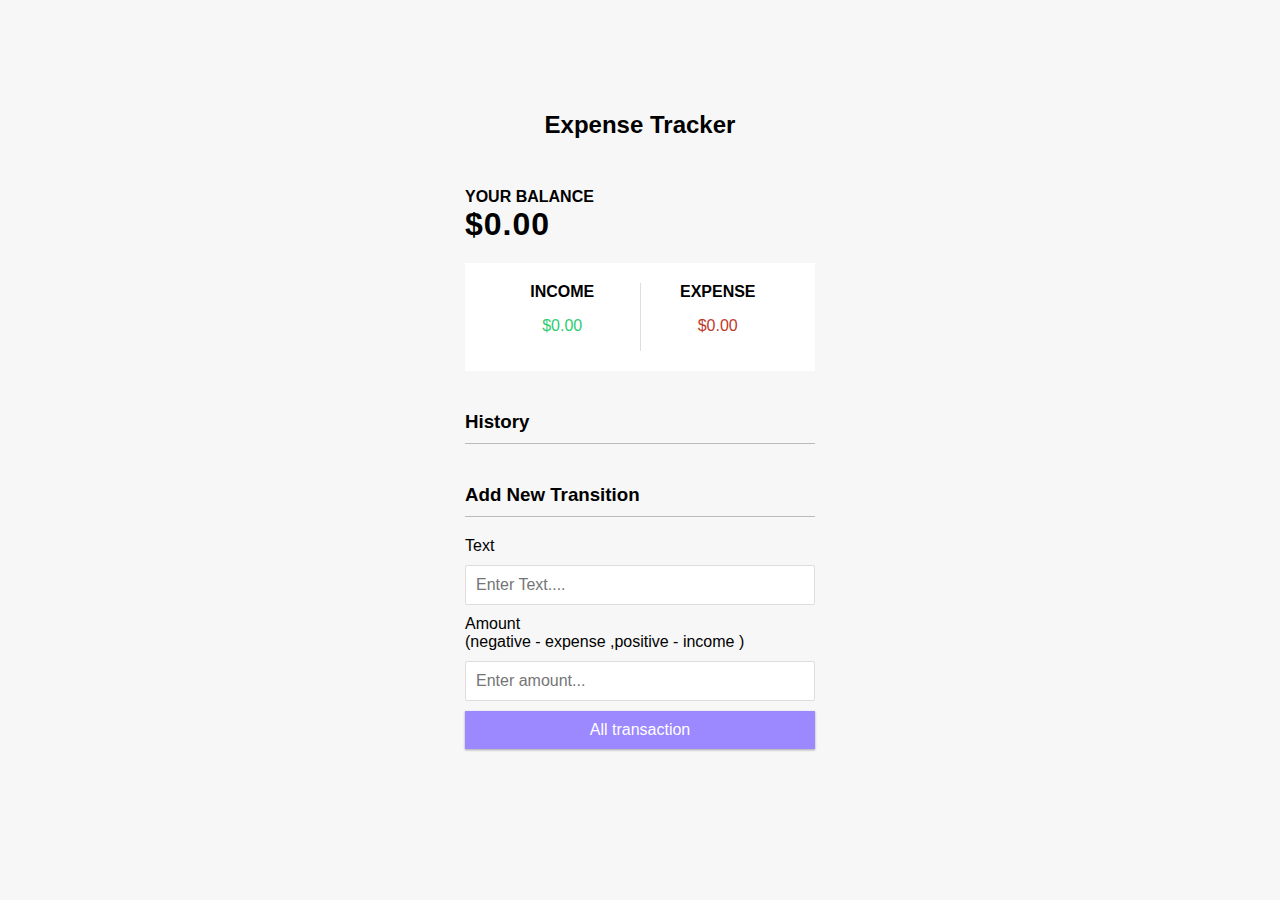
<file: Expense Tracker/index.html>
<!DOCTYPE html>
<html lang="en">
  <head>
    <meta charset="UTF-8" />
    <meta
      name="viewport"
      content="width=device-width, initial-scale=1.0"
    />
    <title>Expense Tracker</title>
    <link rel="stylesheet" href="style.css" />
  </head>
  <body>
    <h2>Expense Tracker</h2>
    <div class="container">
      <h4>Your Balance</h4>
      <h1 id="balance">$0.00</h1>
      <div class="inc-exp-container">
        <div>
          <h4>Income</h4>
          <p id="money-plus" class="money-plus">
            +$0.00
          </p>
        </div>
        <div>
          <h4>Expense</h4>
          <p id="money-minus" class="money-minus">
            -$0.00
          </p>
        </div>
      </div>

      <h3>History</h3>
      <ul id="list" class="list">
        <!-- <li class="minus">
          Cash <span>-$400</span
          ><button class="delete-btn">x</button>
        </li> -->
      </ul>
      <h3>Add New Transition</h3>
      <form id="form">
          <div class="form-control">
              <label for="text">Text</label>
              <input type="text" id="text" placeholder="Enter Text...."/>
          </div>
          <div class="form-control">
              <label for="amount">Amount <br> (negative - expense ,positive - income )</label>
              <input type="number" id="amount" placeholder="Enter amount..."> 
          </div>
          <button class="btn">All transaction</button>
      </form>
    </div>
    <!-- JavaYscript Project  -->
    <script src="script.js"></script>
  </body>
</html>
</file>
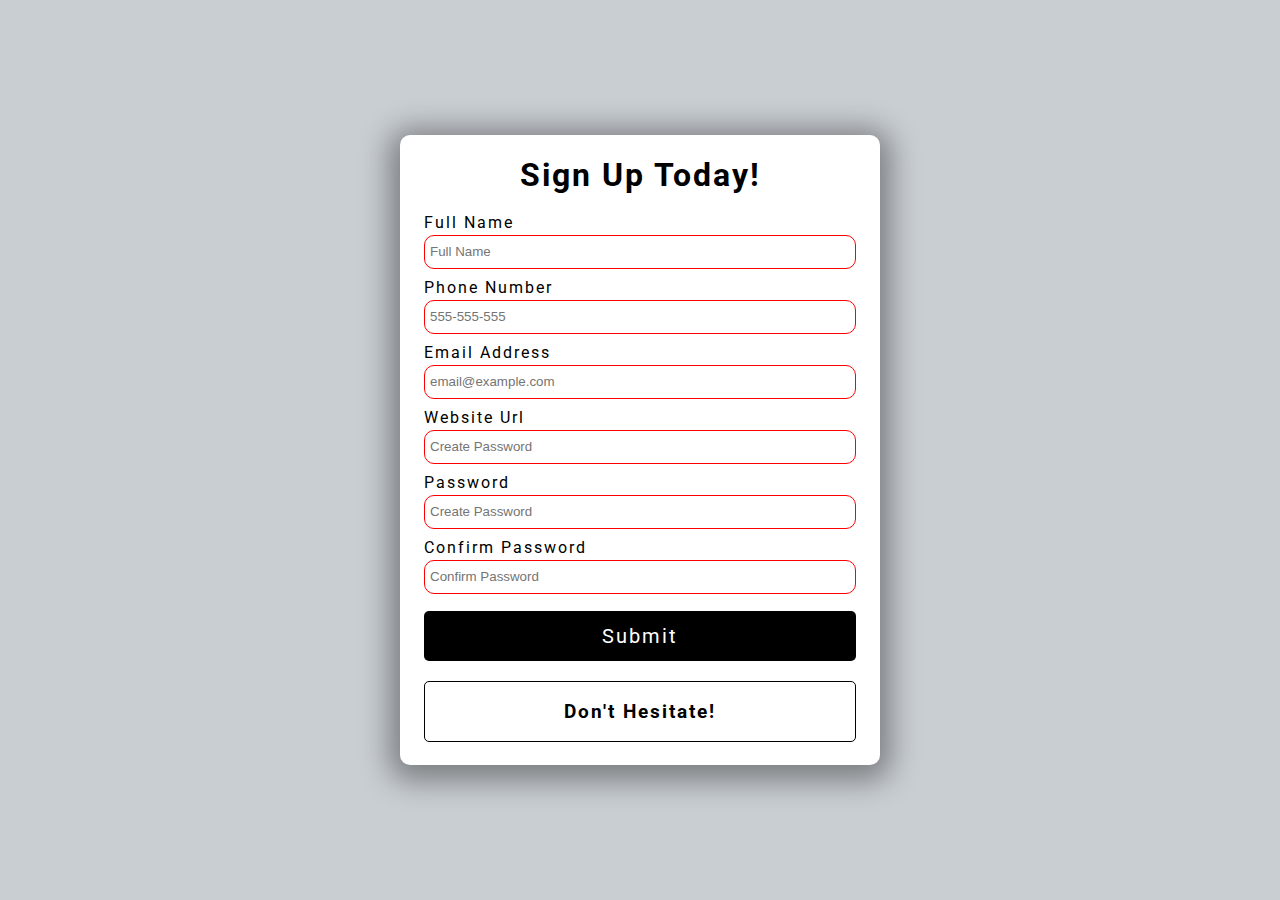
<file: Form Validator/index.html>
<!DOCTYPE html>
<html lang="en">
<head>
    <meta charset="UTF-8">
    <meta name="viewport" content="width=device-width, initial-scale=1.0">
    <title>Form Validator</title>
    <link rel="stylesheet" href="style.css">
    <link rel="stylesheet" href="https://cdnjs.cloudflare.com/ajax/libs/font-awesome/5.15.2/css/all.min.css">
</head>
<body>
    <div class="container">
        <h1>Sign Up Today!</h1>
        <form id="form" novalidate>
            <!-- Full Name  -->
            <div class="form-group">
                <label for="name">Full Name</label>
                <input type="text" name="name" id="name" placeholder="Full Name" required maxlength="30" minlength="5">
            </div>
            <!-- Phone Number  -->
            <div class="form-group">
                <label for="phone">Phone Number</label>
                <input type="number" id="phone" name="phone" placeholder="555-555-555" required maxlength="12">
            </div>
            <!-- Email Address  -->
            <div class="form-group">
                <label for="email">Email Address</label>
                <input type="email" id="email" placeholder="email@example.com" required>
            </div>
            <!-- Website Url  -->
            <div class="form-group">
                <label for="website">Website Url</label>
                <input type="url" id="website" name="website" placeholder="Create Password" required>
            </div>
            <!-- Password  -->
            <div class="form-group">
                <label for="password1">Password</label>
                <input type="password" id="password1" placeholder="Create Password" required
                pattern="^(?=.*[A-Za-z])(?=.*\d)(?=.*[@$!%*#?&])[A-Za-z\d@$!%*#?&]{8,}$"
                title="Please include at least 1 uppercase character,1 lowercase character and 1 number"
                >
            </div>
             <!-- Confirm Password  -->
             <div class="form-group">
                 <label for="password2">Confirm Password</label>
                 <input type="password" id="password2" name="password" placeholder="Confirm Password" required>
             </div>
             <!-- Submit  -->
             <button type="submit">Submit</button>
        </form>
        <!-- Error/Succes Message  -->
        <div class="message-container">
            <h3 id="message">Don't Hesitate!</h3>
        </div>
    </div>
    <!-- Script   -->
    <script src="script.js"></script>
</body>
</html>
</file>
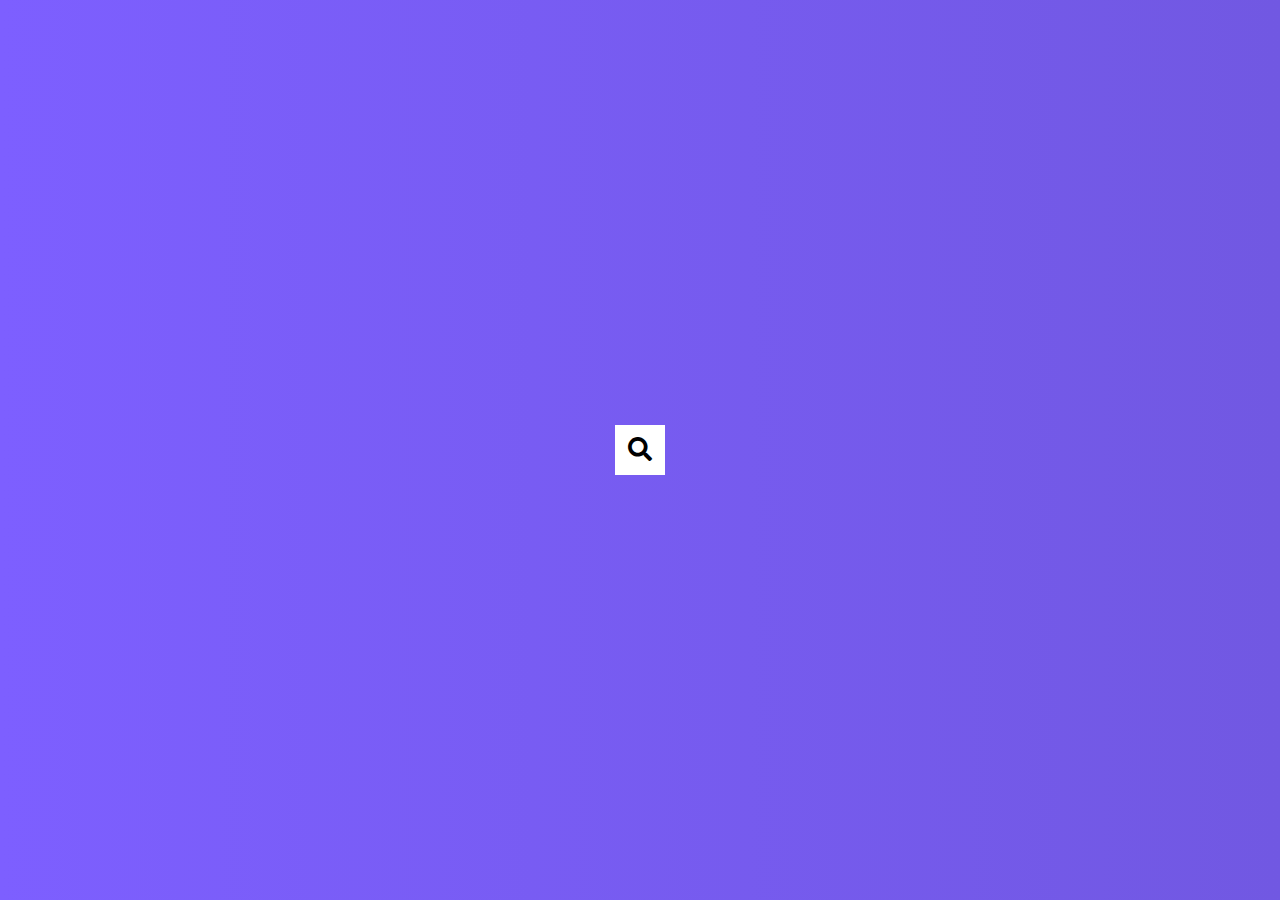
<file: Hidden Search Bar/index.html>
<!DOCTYPE html>
<html lang="en">
<head>
    <meta charset="UTF-8">
    <meta http-equiv="X-UA-Compatible" content="IE=edge">
    <meta name="viewport" content="width=device-width, initial-scale=1.0">
    <title>Hidden Search Icon</title>
    <link rel="stylesheet" href="style.css">
    <link rel="stylesheet" href="https://cdnjs.cloudflare.com/ajax/libs/font-awesome/5.15.2/css/all.min.css">
</head>
<body>
    <div class="search">
        <input type="text" class="input" placeholder="Search....">
        <button class="btn">
            <i class="fas fa-search"></i>
        </button>
    </div>
    <!-- Javasript file  -->
    <script src="script.js"></script>
</body>
</html>
</file>
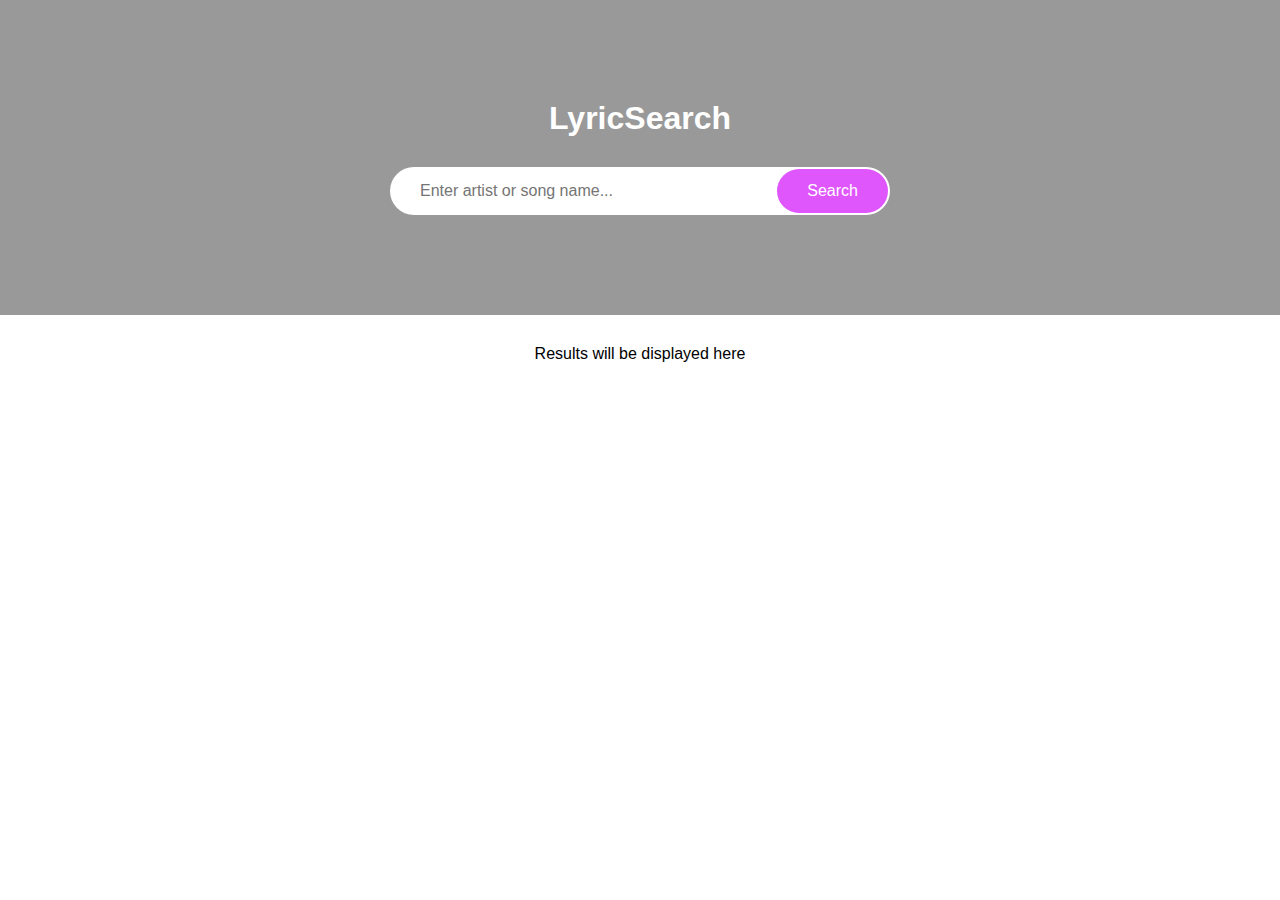
<file: Lyrics Search/index.html>
<!DOCTYPE html>
<html lang="en">
<head>
    <meta charset="UTF-8">
    <meta name="viewport" content="width=device-width, initial-scale=1.0">
    <title>Lyric Search</title>
    <link rel="stylesheet" href="style.css">
</head>
<body>
    <header>
        <h1>LyricSearch</h1>

        <form id="form">
            <input type="text" id="search" placeholder="Enter artist or song name...">
            <button>Search</button>
        </form>
    </header>

    <div id="result" class="container">
        <p>Results will be displayed here</p>
    </div>

    <div id="more" class="container centered"></div>
    <script src="script.js"></script>
</body>
</html>
</file>
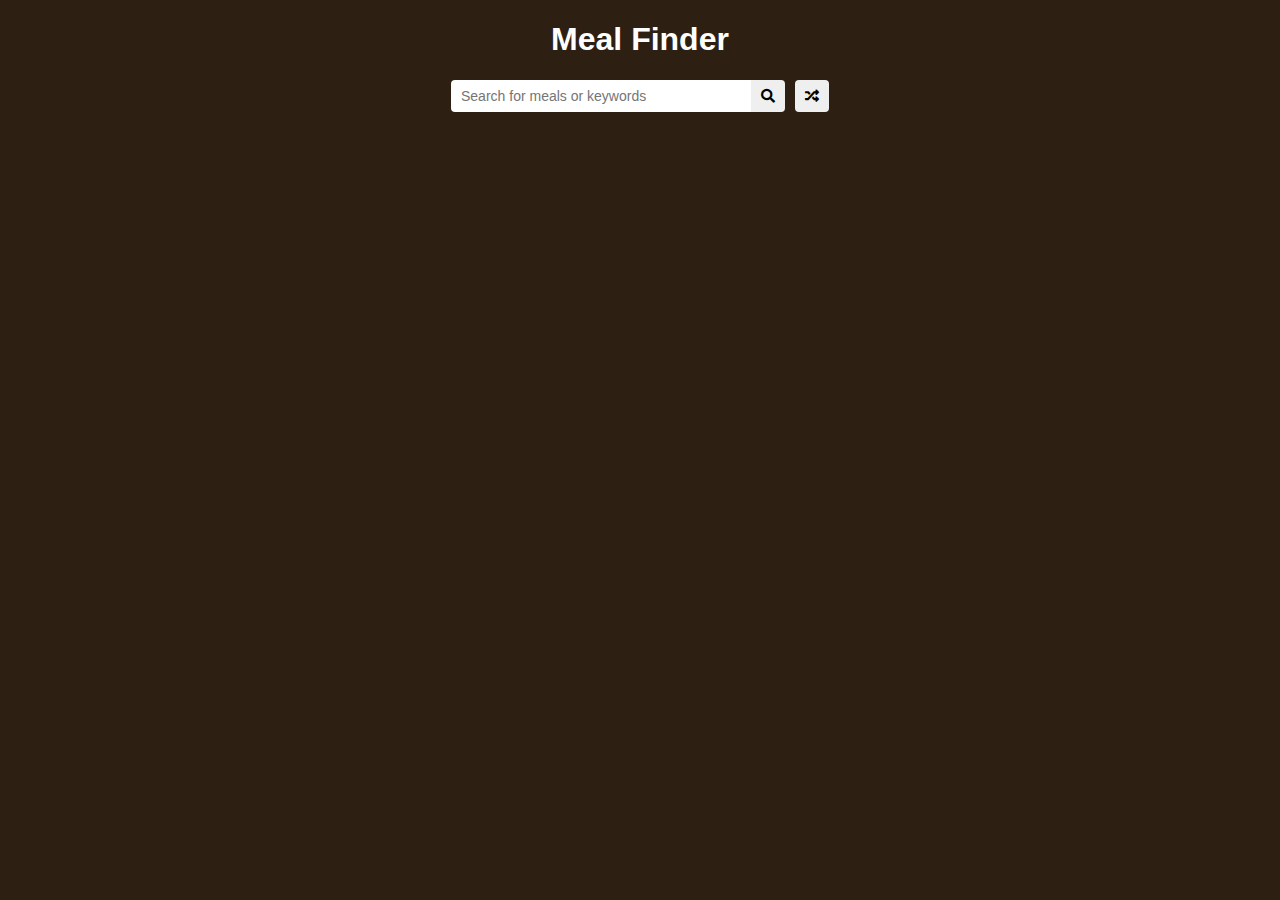
<file: Meal Finder/index.html>
<!DOCTYPE html>
<html lang="en">
  <head>
    <meta charset="UTF-8" />
    <meta
      name="viewport"
      content="width=device-width, initial-scale=1.0"
    />
    <title>Meal Finder</title>
    <link
      rel="stylesheet"
      href="https://cdnjs.cloudflare.com/ajax/libs/font-awesome/5.15.1/css/all.min.css"
    />
    <link rel="stylesheet" href="style.css" />
  </head>
  <body>
      <div class="container">
          <h1>Meal Finder</h1>
          <div class="flex">
              <form class="flex" id="submit">
                <input type="text" id="search" placeholder="Search for meals or keywords">
                <button class="search-btn" type="submit">
                    <i class="fas fa-search"></i>
                </button>
              </form>
              <button class="random-btn" id="random">
                  <i class="fas fa-random"></i>
              </button>
          </div>
          <div class="result-heading"></div>
          <div id="meals" class="meals"></div>
          <div id="single-meal"></div>
      </div>
    <!-- javascript file -->
    <script src="script.js"></script>
  </body>
</html>
</file>
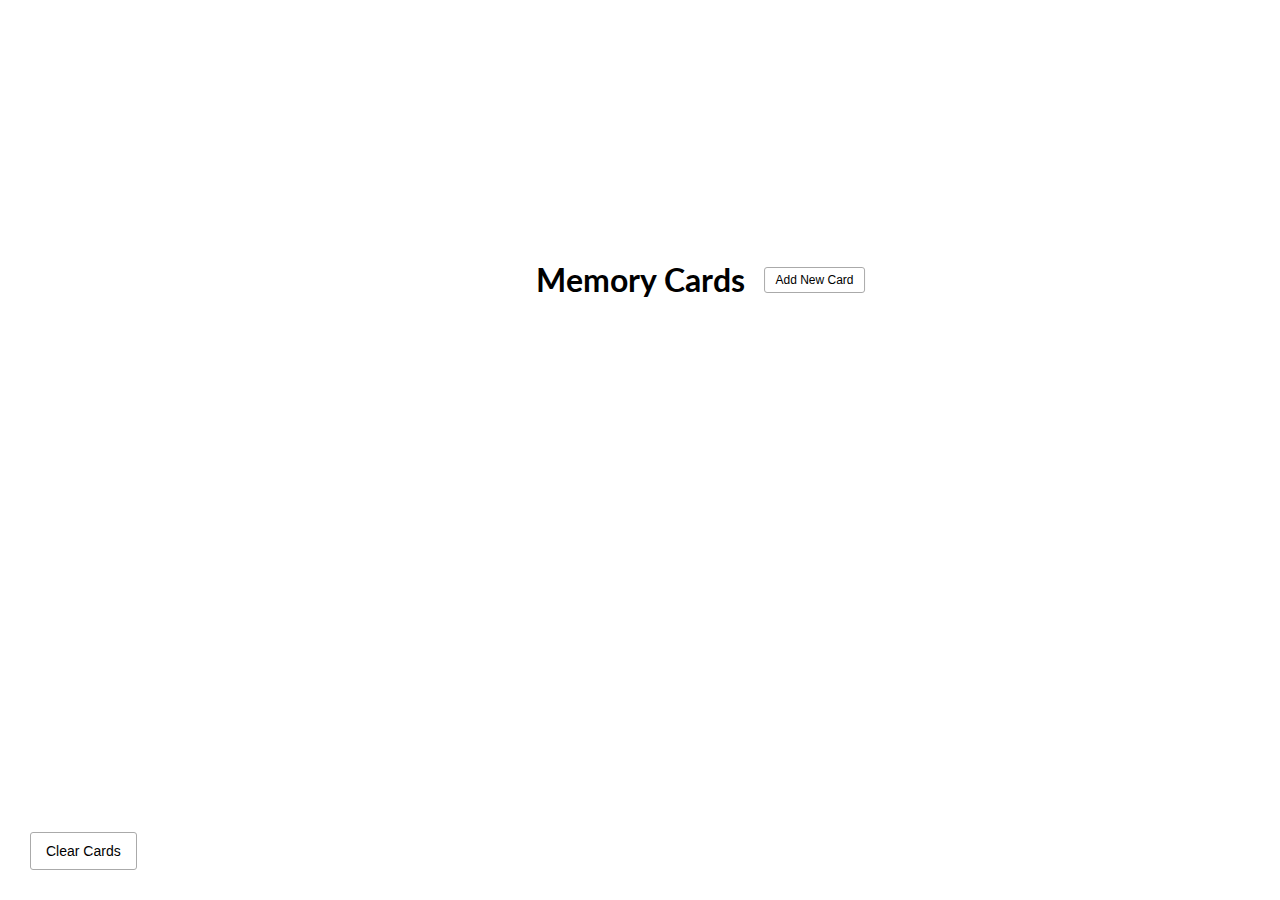
<file: Memory Cards/index.html>
<!DOCTYPE html>
<html lang="en">

<head>
  <meta charset="UTF-8">
  <meta name="viewport" content="width=device-width, initial-scale=1.0">
  <title>Memory Cards</title>
  <link rel="stylesheet" href="https://cdnjs.cloudflare.com/ajax/libs/font-awesome/5.15.1/css/all.min.css" integrity="sha512-+4zCK9k+qNFUR5X+cKL9EIR+ZOhtIloNl9GIKS57V1MyNsYpYcUrUeQc9vNfzsWfV28IaLL3i96P9sdNyeRssA==" crossorigin="anonymous" />
  <link rel="stylesheet" href="style.css">
</head>

<body>
  <button id="clear" class="clear btn">
    <i class="fas fa-trash"></i> Clear Cards
  </button>

  <h1>Memory Cards
    <button id="show" class="btn btn-small">
      <i class="fas fa-plus"></i>Add New Card
    </button>
  </h1>
  <div id="card-container" class="cards">
    <!-- <div class="card active">
      <div class="inner-card">
        <div class="inner-card-front">
          <p>What is PHP ?</p>
        </div>
        <div class="inner-card-back">
          <p>A Programming Language</p>
        </div>
      </div>
    </div>
    <div class="card ">
      <div class="inner-card">
        <div class="inner-card-front">
          <p>What is PHP ?</p>
        </div>
        <div class="inner-card-back">
          <p>A Programming Language</p>
        </div>
      </div>
    </div> -->
  </div>

  <div class="navigation">
    <button id="prev" class="nav-button">
      <i class="fas fa-arrow-left"></i>
    </button>
    <p id="current"></p>
    <button id="next" class="nav-button">
      <i class="fas fa-arrow-right"></i>
    </button>
  </div>

  <div id="add-container" class="add-container">
    <h1>Add New Card
      <button id="hide" class="btn btn-small btn-ghost">
        <i class="fas fa-times"></i>
      </button>
    </h1>

    <div class="form-group">
      <label for="question">Question</label>
      <textarea placeholder="Enter Question.." id="question"></textarea>
    </div>
    <div class="form-group">
      <label for="answer">Answer</label>
      <textarea placeholder="Enter answer.." id="answer"></textarea>
    </div>

    <button id="add-card" class="btn">
      <i class="fas fa-plus"></i> Add Card
    </button>

  </div>
  <script src="script.js"></script>
</body>

</html>
</file>
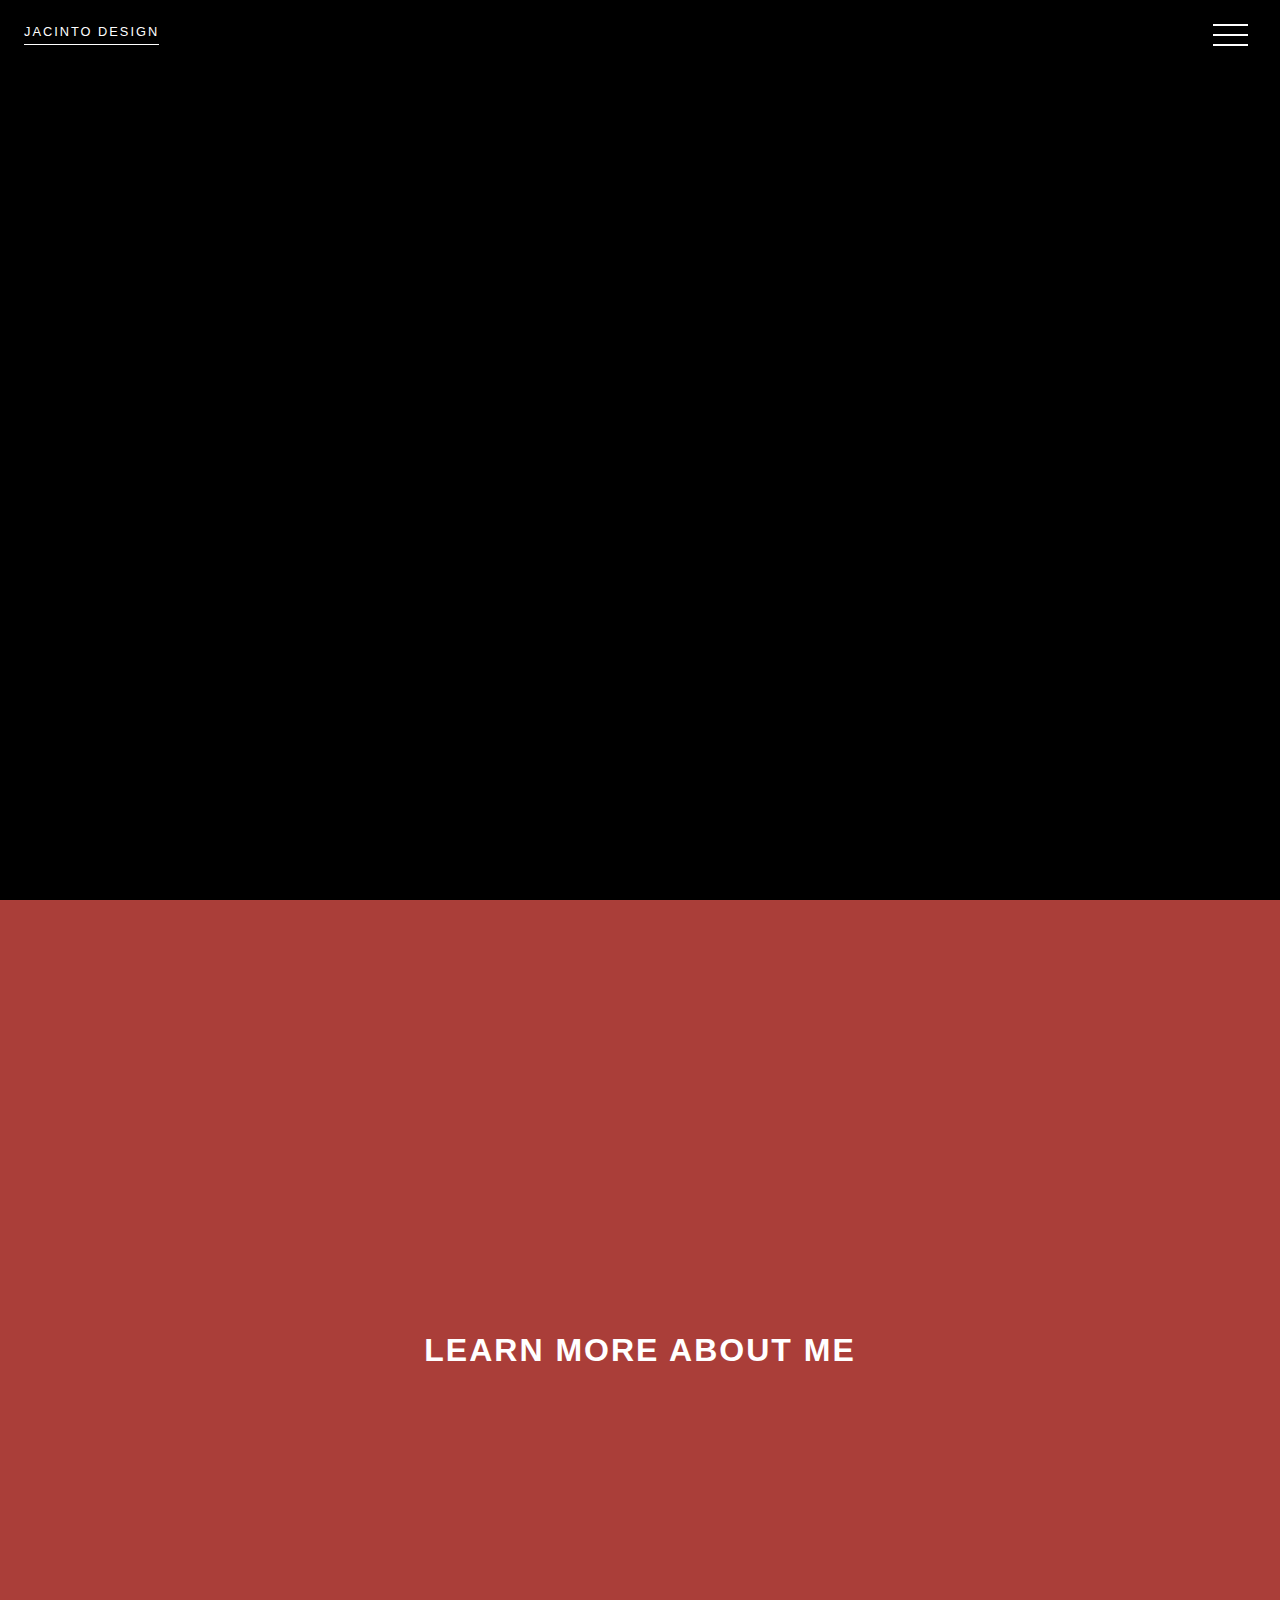
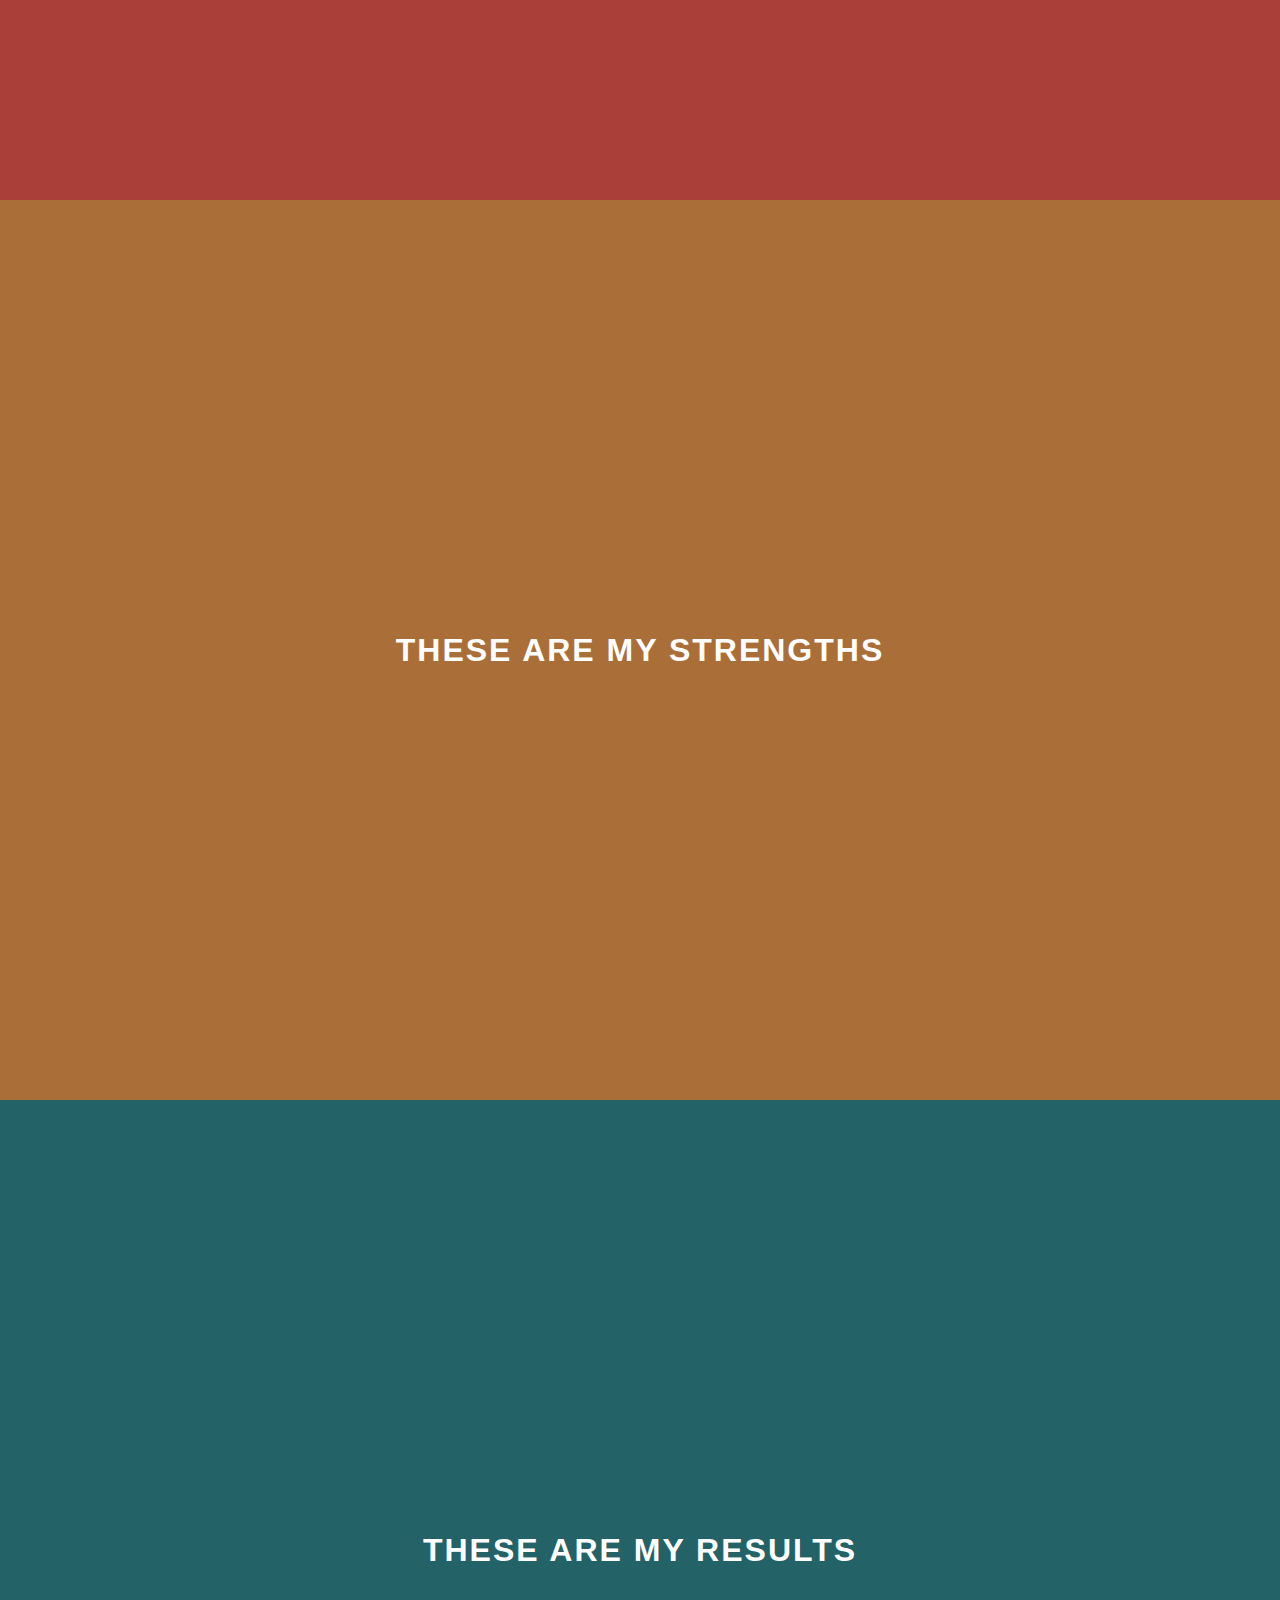
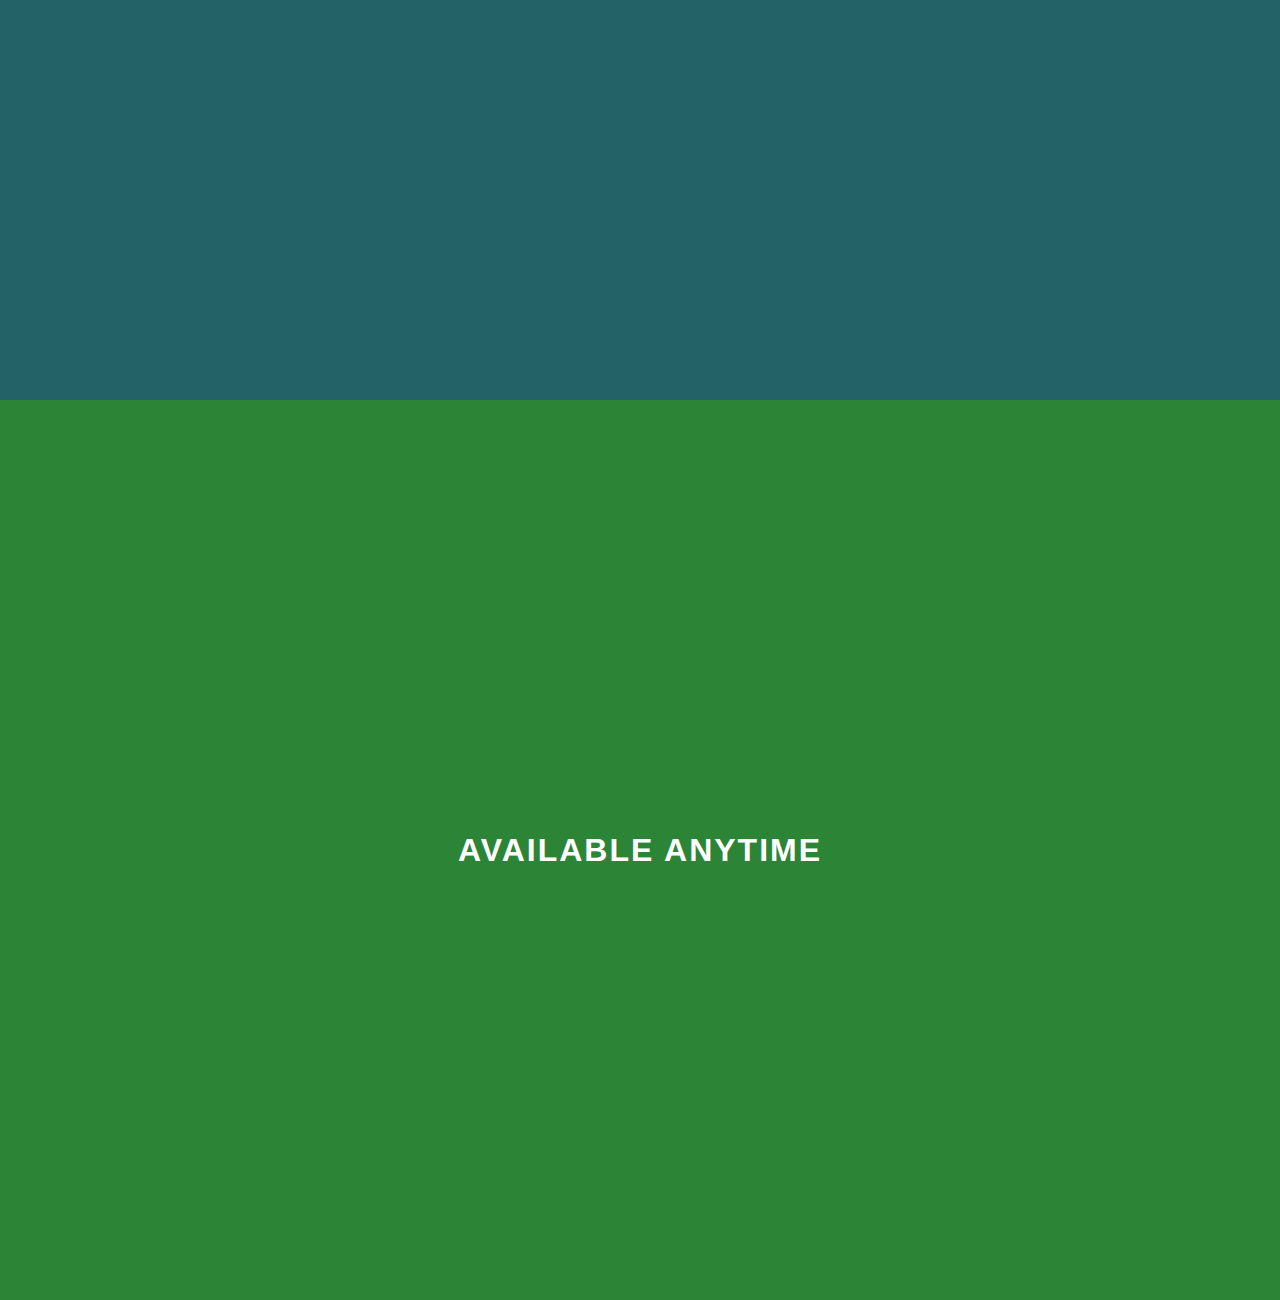
<file: Navigation Nation/index.html>
<!DOCTYPE html>
<html lang="en">
<head>
  <meta charset="UTF-8">
  <meta name="viewport" content="width=device-width, initial-scale=1.0">
  <title>Animated Navigation</title>
  <link rel="stylesheet" href="style.css">
</head>
<body>
  <!-- Menu Overlay  -->
  <div class="overlay" id="overlay">
    <!-- Menu Items -->
    <nav>
      <ul>
        <li id="nav-1" class="slide-out-1"><a href="#home">Home</a></li>
        <li id="nav-2" class="slide-out-2"><a href="#about">About</a></li>
        <li id="nav-3" class="slide-out-3"><a href="#skills">Skills</a></li>
        <li id="nav-4" class="slide-out-4"><a href="#projects">Projects</a></li>
        <li id="nav-5" class="slide-out-5"><a href="#contact">Contact</a></li>
      </ul>
    </nav>
  </div>
  <!-- Menu Bars  -->
  <div class="menu-bars" id="menu-bars">
    <div class="bar1"></div>
    <div class="bar2"></div>
    <div class="bar3"></div>
  </div>
  <!-- Sections -->
  <section id="home"><a href="https://jacinto.design" target="_blank">Jacinto Design</a></section>
  <section id="about"><h1>Learn More About Me</h1></section>
  <section id="skills"><h1>These Are My Strengths</h1></section>
  <section id="projects"><h1>These Are My Results</h1></section>
  <section id="contact"><h1>Available Anytime</h1></section>
  <!-- Script -->
  <script src="script.js"></script>
</body>
</html>
</file>
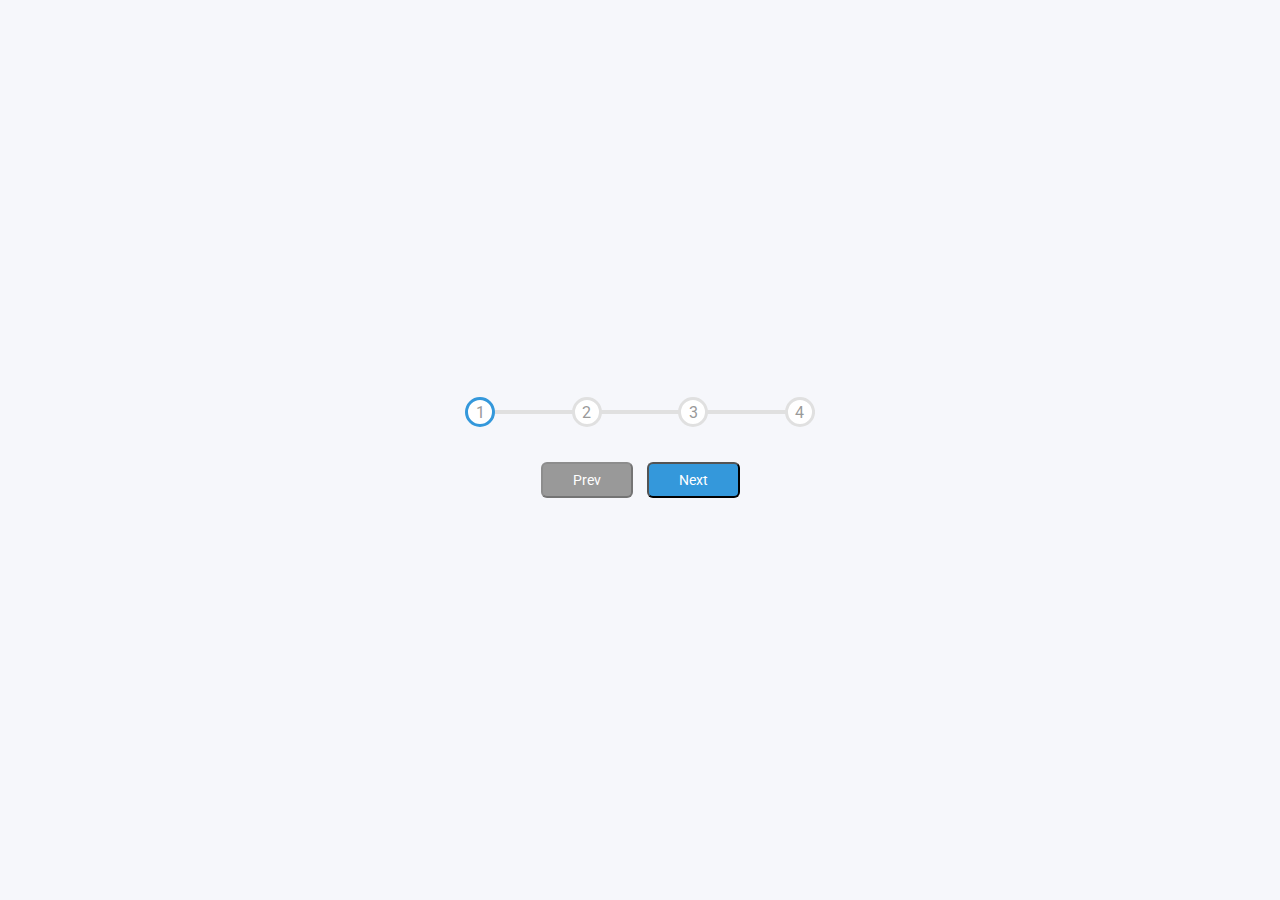
<file: Progress Steps/index.html>
<!DOCTYPE html>
<html lang="en">
<head>
    <meta charset="UTF-8">
    <meta http-equiv="X-UA-Compatible" content="IE=edge">
    <meta name="viewport" content="width=device-width, initial-scale=1.0">
    <title>Progress Steps</title>
    <link rel="stylesheet" href="style.css">
</head>
<body>
    <div class="container">
        <div class="progress-container">
            <div class="progress" id="progress"></div>
                <div class="circle active">1</div>
                <div class="circle">2</div>
                <div class="circle">3</div>
                <div class="circle">4</div>
            </div>
            <button class="btn" id="prev" disabled>Prev</button>
            <button class="btn" id="next">Next</button>
        </div>
    <!-- javascript file  -->
    <script src="script.js"></script>
</body>
</html>
</file>
<file: Expense Tracker/style.css>
:root {
  --box-shadow: 0 1px 3px rgba(0, 0, 0, 0.12),
    0 1px 2px rgba(0, 0, 0, 0.24);
}

* {
  box-sizing: border-box;
}

body {
  background-color: #f7f7f7;
  display: flex;
  flex-direction: column;
  align-items: center;
  justify-content: center;
  min-height: 100vh;
  margin: 0;
  font-family: -apple-system, BlinkMacSystemFont,
    "Segoe UI", Roboto, Oxygen, Ubuntu, Cantarell,
    "Open Sans", "Helvetica Neue", sans-serif;
}

.container {
  margin: 30px auto;
  width: 350px;
}

h1 {
  letter-spacing: 1px;
  margin: 0;
}

h3 {
  border-bottom: 1px solid #bbb;
  padding-bottom: 10px;
  margin: 40px 0 10px;
}

h4 {
  margin: 0;
  text-transform: uppercase;
}

.inc-exp-container {
  background-color: #fff;
  box-shadow: var(--box--shadow);
  padding: 20px;
  display: flex;
  justify-content: center;
  margin: 20px 0;
}

.inc-exp-container > div {
  flex: 1;
  text-align: center;
}

.inc-exp-container > div:first-of-type {
  border-right: 1px solid #dedede;
}

.money {
  font-size: 2;
  letter-spacing: 1px;
  margin: 5px 0;
}
.money-plus {
  color: #2ecc71;
}

.money-minus {
  color: #c0392b;
}

label {
  display: inline-block;
  margin: 10px 0;
}

input[type="text"],
input[type="number"] {
  border: 1px solid #dedede;
  border-radius: 2px;
  display: block;
  font-size: 16px;
  padding: 10px;
  width: 100%;
}

.btn {
  cursor: pointer;
  background-color: #9c88ff;
  box-shadow: var(--box-shadow);
  color: #fff;
  border: 0;
  display: block;
  font-size: 16px;
  margin: 10px 0 30px;
  padding: 10px;
  width: 100%;
}

.btn:focus,
.delete-btn:focus {
  outline: 0;
}

.list {
  list-style-type: none;
  padding: 0;
  margin-bottom: 40px;
}

.list li {
  background-color: #fff;
  box-shadow: var(--box--shadow);
  color: #333;
  display: flex;
  justify-content: space-between;
  position: relative;
  padding: 10px;
  margin: 10px 0;
}

.list li.plus {
  border-right: 5px solid #2ecc71;
}

.list li.minus {
  border-right: 5px solid #c0392b;
}

.delete-btn {
  cursor: pointer;
  background-color: #e74c3c;
  border: 0;
  color: #fff;
  font-size: 20px;
  line-height: 20px;
  padding: 2px 5px;
  position: absolute;
  top: 50%;
  left: 0;
  transform: translate(-100%, -50%);
  opacity: 0;
  transition: opacity 0.3s ease;
}

.list li:hover .delete-btn {
  opacity: 1;
}
</file>
<file: Form Validator/style.css>
@import url('https://fonts.googleapis.com/css2?family=Roboto:wght@300&display=swap');

*{
    box-sizing: border-box;
}

body{
    margin: 0;
    min-height: 100vh;
    font-family: "Roboto",sans-serif;
    letter-spacing: 2px;
    display: flex;
    align-items: center;
    justify-content: center;
    background: #c9ced3;
}

.container{
    width: 480px;
    height: 630px;
    background: white;
    display: flex;
    flex-direction: column;
    align-items: center;
    border-radius: 10px;
    box-shadow: 0 5px 30px 10px rgba(0,0,0,0.4);
}

form{
    width: 90%;
}

.form-group{
    height: 65px;
}

label{
    position: relative;
    bottom: 3px;
}

input{
    width: 100%;
    height: 34px;
    padding: 5px;
    border: 1px solid black;
    border-radius: 10px;
    outline: none;
    box-sizing: border-box;
}

input:valid{
    border: 1px solid green;
}

input:invalid{
    border: 1px solid red;
}

button{
    cursor: pointer;
    color: white;
    background: black;
    border: none;
    border-radius: 5px;
    height: 50px;
    width: 100%;
    font-family: "Roboto",sans-serif;
    font-size: 20px;
    letter-spacing: 2px;
    margin-top: 5px;
}

button:hover{
    filter: brightness(200%);
    background: rgb(22, 22, 22);
}

button:focus{
    outline: none;
}

.message-container{
    border: 1px solid black;
    border-radius: 5px;
    width: 90%;
    margin-top: 20px;
    display: flex;
    justify-content: center;
    color: black;
}
</file>
<file: Hidden Search Bar/style.css>
@import url("https://fonts.googleapis.com/css2?family=Roboto:wght@300&display=swap");

* {
  box-sizing: border-box;
}

body {
  background-image: linear-gradient(
    90deg,
    #7d5fff,
    #7158e2
  );
  font-family: "Roboto", sans-serif;
  display: flex;
  align-items: center;
  justify-content: center;
  height: 100vh;
  overflow: hidden;
  margin: 0;
}

.search {
  position: relative;
  height: 50px;
}

.search .input {
  background-color: #fff;
  border: 0;
  font-size: 18px;
  padding: 15px;
  height: 50px;
  width: 50px;
  transition: width 0.3s ease;
}

.btn {
  background-color: #fff;
  border: 0;
  cursor: pointer;
  font-size: 24px;
  position: absolute;
  top: 0;
  left: 0;
  height: 50px;
  width: 50px;
  transition: transform 0.3s ease;
}

.btn:focus,
.input:focus {
  outline: none;
}

.search.active .input {
  width: 200px;
}

.search.active .btn {
  transform: translateX(198px);
}
</file>
<file: Lyrics Search/style.css>
*{
    box-sizing: border-box;
}

body{
    background-color:white;
    font-family: Arial, Helvetica, sans-serif;
    margin: 0;
}

button{
    cursor: pointer;
}

button:active{
    transform: scale(0.95);
}

input:focus,button:focus{
    outline: none;
}

header{
    background-image: url('https://wallpaperaccess.com/full/1713248.jpg');
    background-repeat: no-repeat;
    background-size: cover;
    background-position: center center;
    color: #fff;
    display: flex;
    flex-direction: column;
    align-items: center;
    justify-content: center;
    padding: 100px 0;
    position: relative;
}

header::after{
    content: '';
    position: absolute;
    top: 0;
    left: 0;
    height: 100%;
    width: 100%;
    background-color: rgba(0, 0, 0, 0.4);
}

header *{
    z-index: 1;
}

header h1{
    margin: 0 0 30px;
}

form{
    position: relative;
    width: 500px;
    max-width: 100%;
}

form input{
    border: 0;
    border-radius:50px;
    font-size: 16px;
    padding: 15px 30px;
    width: 100%;
}

form button{
    position: absolute;
    top: 2px;
    right: 2px;
    background-color: #e056fd;
    border: 0;
    border-radius: 50px;
    color: #fff;
    font-size: 16px;
    padding: 13px 30px;
}

.btn {
    background-color: #8d56fd;
    border: 0;
    border-radius: 10px;
    color: #fff;
    padding: 4px 10px;
  }
  
  ul.songs {
    list-style-type: none;
    padding: 0;
  }
  
  ul.songs li {
    display: flex;
    align-items: center;
    justify-content: space-between;
    margin: 10px 0;
  }
  
  .container {
    margin: 30px auto;
    max-width: 100%;
    width: 500px;
  }
  
  .container h2 {
    font-weight: 300;
  }
  
  .container p {
    text-align: center;
  }
  
  .centered {
    display: flex;
    justify-content: center;
  }
  
  .centered button {
    transform: scale(1.3);
    margin: 15px;
  }
</file>
<file: Meal Finder/style.css>
*{
    box-sizing: border-box;
}

body{
    background: #2d2013;
    color: #fff;
    font-family: Verdana, Geneva, Tahoma, sans-serif;
    margin: 0;
}

.container{
    margin: auto;
    max-width: 800px;
    display: flex;
    flex-direction: column;
    align-items: center;
    justify-content: center;
    text-align: center;
}

.flex{
    display: flex;
}

input,button{
    border: 1px;
    border-top-left-radius: 4px;
    border-bottom-left-radius: 4px;
    font-size: 14px;
    padding: 8px 10px;
    margin: 0;
}

input[type="text"]{
    width: 300px;
}

.search-btn{
    cursor: pointer;
    border-left: 0;
    border-radius: 0;
    border-top-right-radius: 4px;
    border-bottom-right-radius: 4px;
}

.random-btn{
    cursor: pointer;
    margin-left: 10px;
    border-top-right-radius: 4px;
    border-bottom-right-radius: 4px;
}

.meals{
    display: grid;
    grid-template-columns: repeat(4,1fr);
    grid-gap: 20px;
    margin-top: 20px;
}

.meal{
    cursor: pointer;
    position: relative;
    height: 180px;
    width: 180px;
    text-align: center;
}

.meal img{
    width:100% ;
    height: 100%;
    border: 4px #fff solid;
    border-radius: 2px;
}

.meal-info{
    position: absolute;
    top: 0;
    left: 0;
    height: 100%;
    width: 100%;
    background: rgba(0,0,0,.7);
    display: flex;
    align-items: center;
    justify-content: center;
    transition: opacity 0.2s ease-in;
    opacity: 0;
}

.meal:hover .meal-info{
    opacity: 1;
}

.single-meal{
    margin: 30px auto;
    width: 70%;

}

.single-meal img{
    width: 300px;
    margin: 15px;
    border: 4px #fff solid;
    border-radius: 2px;
}

.single-meal-info{
    margin: 20px;
    padding: 10px;
    border: 2px #e09850 dashed;
    border-radius: 5px;

}

.single-meal p{
    margin: 0;
    letter-spacing: 0.5px;
    line-height: 1.5;
}

.single-meal ul{
    padding-left: 0;
    list-style-type:none;
}

.single-meal ul li {
    border:1px solid #ededed;
    border-radius:5px;
    background-color: #fff;
    display: inline-block;
    color: #2d2013;
    font-size: 12px;
    font-weight: bold;
    padding: 5px;
    margin: 0 5px 5px 0;
}

@media(max-width: 800px){
    .meals{
        grid-template-columns: repeat(3,1fr);
    }
}
@media(max-width: 700px){
    .meals{
        grid-template-columns: repeat(2,1fr);
    }
    .meal{
        height: 200px;
        width: 200px;
    }
}
@media(max-width: 500px){
    input[type='text']{
        width: 100%;
    }

    .meals{
        grid-template-columns: 1fr;
    }
    .meal{
        height: 300px;
        width: 300px;
    }
}
</file>
<file: Memory Cards/style.css>
@import url("https://fonts.googleapis.com/css2?family=Lato&display=swap");

* {
  box-sizing: border-box;
}

body {
  background-color: #fff;
  display: flex;
  flex-direction: column;
  align-items: center;
  justify-content: center;
  height: 100vh;
  margin: 0;
  overflow: hidden;
  font-family: "Lato", sans-serif;
}

h1 {
  position: relative;
}

h1 button {
  position: absolute;
  right: 0;
  transform: translate(120%, -50%);
  z-index: 2;
}

.btn {
  background-color: #fff;
  border: 1px solid #aaa;
  border-radius: 3px;
  font-size: 14px;
  margin-top: 20px;
  padding: 10px 15px;
}

.btn-small {
  font-size: 12px;
  padding: 5px 10px;
}

.btn-ghost {
  border: 0;
  background-color: transparent;
}

.clear {
  position: absolute;
  bottom: 30px;
  left: 30px;
}

.cards {
  perspective: 1000px;
  position: relative;
  height: 300px;
  width: 500px;
  max-width: 100%;
}

.card {
  position: absolute;
  opacity: 0;
  font-size: 1.5em;
  top: 0;
  left: 0;
  height: 100%;
  width: 100%;
  transform: translateX(50%) rotateY(-10deg);
  transition: transform 0.4s ease,opacity 0.4s ease;
}

.card.active {
  cursor: pointer;
  opacity: 1;
  z-index: 10;
  transform: translateX(0) rotateY(0deg);
}

.card.left{
    transform: translateX(-50%) rotateY(-10deg);
}

.inner-card {
  box-shadow: 0 1px 10px
    rgba(0, 0, 0, 0.3);
  border-radius: 4px;
  height: 100%;
  width: 100%;
  position: relative;
  transform-style:preserve-3d;
  transition: transform 0.4s ease;
}

.card.show-answer .inner-card {
    transform: rotateX(180deg);

}

.inner-card-front,
.inner-card-back {
    backface-visibility: hidden;
  position: absolute;
  top: 0;
  left: 0;
  display: flex;
  align-items: center;
  justify-content: center;
  height: 100%;
  width: 100%;
  background: #fff;
}

.inner-card-front{
    transform: rotateX(0deg);
    z-index: 2;
}

.inner-card-back {
    transform: rotateX(180deg);
}

.inner-card-front::after,
.inner-card-back::after{
    content: '\f021 Flip';
    font-family: 'Font Awesome 5 Free',Lato;
    position: absolute;
    top: 10px;
    right: 10px;
    font-weight: bold;
    font-size: 16px;
    color: #ddd;
}

.navigation{
  display: flex;
  margin: 20px 0;

}

.navigation .nav-button{
  border: none;
  background-color: transparent;
  cursor: pointer;
  font-size: 16px;
}

.navigation p{
  margin: 0 25px;
}

.add-container{
  opacity: 0;
  z-index: -1;
  background-color: #f0f0f0;
  border-top: 2px solid #eee;
  display: flex;
  flex-direction: column;
  align-items: center;
  justify-content: center;
  padding: 10px 0;
  position: absolute;
  top: 0;
  bottom: 0;
  width: 100%;
  transition: 0.3s ease;
}

.add-container.show{
  opacity: 1;
  z-index: 2;
}

.add-container h3{
  margin: 10px 0;
}


.form-group label{
  display: block;
  margin: 20px 0 10px;
}

.form-group textarea{
  border: 1px solid #aaa;
  border-radius: 3px;
  font-size: 12px;
  padding: 12px;
  min-width: 500px;
  max-width: 100%;
}
</file>
<file: Navigation Nation/style.css>
:root {
  --primaryColor: #fff;
  --navColor1: #21292c;
  --navColor2: #aa3e39;
  --navColor3: #aa6e39;
  --navColor4: #236267;
  --navColor5: #2c8437;
}

html {
  box-sizing: border-box;
}

body {
  margin: 0;
  background: #000;
  font-family: -apple-system, BlinkMacSystemFont, "Segoe UI",
    Roboto, Oxygen, Ubuntu, Cantarell, "Open Sans",
    "Helvetica Neue", sans-serif;
}

/* --- Navigation Menu ------------------------------ */
/* Overlay  */
.overlay {
  position: fixed;
  z-index: 9;
  top: 0;
  left: 0;
  width: 100vw;
  height: 100vh;
  background-color: rgba(0, 0, 0, 0.7);
  transform: translateX(-100vw);
}

.overlay-slide-right {
  transition: all 0.4s ease-in-out;
  transform: translateX(0);
}
.overlay-slide-left {
  transition: all 0.8s ease-in-out;
  transform: translateX(-100vw);
}
/* Nav Menu Items  */
nav,
nav ul {
  height: 100vh;
  margin: 0;
  padding: 0;
}

nav ul {
  display: flex;
  flex-direction: column;
  justify-content: stretch;
  list-style: none;
}

nav ul li {
  height: 20%;
  overflow: hidden;
}

nav li a {
  position: relative;
  top: 45%;
  color: #fff;
  text-transform: uppercase;
  letter-spacing: 4px;
  text-decoration: none;
  display: block;
  text-align: center;
}
nav li a:hover {
  transform: scale(1.2);
}

nav li a::before {
  content: "";
  width: 25vw;
  height: 3px;
  background-color: #fff;
  position: absolute;
  top: 47.5%;
  left: 0;
  opacity: 0;
}

nav li a:hover::before {
  opacity: 1;
}
nav li:nth-of-type(1) {
  background-color: var(--navColor1);
}
nav li:nth-of-type(2) {
  background-color: var(--navColor2);
}
nav li:nth-of-type(3) {
  background-color: var(--navColor3);
}
nav li:nth-of-type(4) {
  background-color: var(--navColor4);
}
nav li:nth-of-type(5) {
  background-color: var(--navColor5);
}

/* slider animation delay  */
.slide-in-1 {
  animation: slide-in 0.4s linear 0.2s both;
}
.slide-in-2 {
  animation: slide-in 0.4s linear 0.4s both;
}
.slide-in-3 {
  animation: slide-in 0.4s linear 0.6s both;
}
.slide-in-4 {
  animation: slide-in 0.4s linear 0.8s both;
}
.slide-in-5 {
  animation: slide-in 0.4s linear 1s both;
}

@keyframes slide-in {
  from {
    transform: translateX(-100%);
  }
  to {
    transform: translateX(0);
  }
}

/* Slide out animation  */

.slide-out-1 {
  animation: slide-out 0.3s linear 0.5s both;
}
.slide-out-2 {
  animation: slide-out 0.3s linear 0.4s both;
}
.slide-out-3 {
  animation: slide-out 0.3s linear 0.3s both;
}
.slide-out-4 {
  animation: slide-out 0.3s linear 0.2s both;
}
.slide-out-5 {
  animation: slide-out 0.3s linear 0.1s both;
}

@keyframes slide-out {
  from {
    transform: translateX(0);
  }
  to {
    transform: translateX(-100%);
  }
}
/* --- Menu Bars ------------------------------------ */

.menu-bars {
  position: fixed;
  top: 1rem;
  right: 2rem;
  z-index: 10;
  display: inline;
  cursor: pointer;
}

.bar1,
.bar2,
.bar3 {
  width: 35px;
  height: 2px;
  background-color: #fff;
  margin: 8px 0;
  transition: 0.4s;
}

/* Rotate first bar */
.change .bar1 {
  transform: rotate(-45deg) translate(-7px, 8px);
}

/* Fade out the second bar */
.change .bar2 {
  opacity: 0;
}

/* Rotate last bar */
.change .bar3 {
  transform: rotate(45deg) translate(-6px, -8px);
}

/* --- Sections ------------------------------------ */

section {
  width: 100%;
  height: 100vh;
  position: relative;
  display: flex;
  justify-content: center;
  align-items: center;
  text-transform: uppercase;
  letter-spacing: 2px;
  color: var(--primaryColor);
}

section#home {
  background-image: url("https://images.unsplash.com/photo-1581453904507-626ddb717f14?ixlib=rb-1.2.1&ixid=eyJhcHBfaWQiOjEyMDd9&auto=format&fit=crop&w=2089&q=80");
  background-size: cover;
  background-position: center center;
}

section#home a {
  position: absolute;
  z-index: 2;
  top: 1.5rem;
  left: 1.5rem;
  text-decoration: none;
  font-size: 0.8rem;
  padding-bottom: 5px;
  color: var(--primaryColor);
  border-bottom: 1px solid var(--primaryColor);
}

section#about {
  background-color: var(--navColor2);
}

section#skills {
  background-color: var(--navColor3);
}

section#projects {
  background-color: var(--navColor4);
}

section#contact {
  background-color: var(--navColor5);
}

/* Media Query: Large Smartphone (Vertical) */
@media (max-width: 600px) {
  section#home a {
    top: 1rem;
    left: 1rem;
  }

  .menu-bars {
    top: 0.5rem;
    right: 1rem;
  }
}
</file>
<file: Progress Steps/style.css>
@import url('https://fonts.googleapis.com/css2?family=Roboto:wght@300&display=swap');

*{
    box-sizing: border-box;
}

body{
    background-color: #f6f7fb;
    font-family: 'Roboto',sans-serif;
    display: flex;
    flex-direction: column;
    align-items: center;
    justify-content: center;
    height: 100vh;
    overflow: hidden;
    overflow: hidden;
    margin: 0;
}

.container{
    text-align: center;
}

.progress-container{
    display: flex;
    justify-content: space-between;
    position: relative;
    margin-bottom: 30px;
    max-width: 100%;
    width: 350px;
}

.progress-container::before{
    content: '';
    background-color: #e0e0e0;
    position: absolute;
    top: 50%;
    left: 0;
    transform: translateY(-50%);
    height: 4px;
    width: 100%;
    z-index: -1;
}

.progress{
    background-color: #3498db;
    position: absolute;
    top: 50%;
    left: 0;
    transform: translateY(-50%);
    height: 4px;
    width: 0%;
    z-index: -1;
    transition: 0.4s ease;
}

.circle{
     background-color: white;
     color: #999;
     border-radius: 50%;
     height: 30px;
     width: 30px;
     display: flex;
     align-items: center;
     justify-content: center;
     border: 3px solid #e0e0e0;
     transition: .4s ease;
}

.circle.active{
    border-color: #3498db;

}

.btn{
    background-color: #3498db;
    color: #fff;
    border-radius: 6px;
    cursor: pointer;
    font-family: inherit;
    padding: 8px 30px;
    margin: 5px;
    font-size: 14px;
}

.btn:active{
    transform: scale(0.98);
}

.btn:focus{
    outline: 0;
}
.btn:disabled{
    background-color: #999 ;
    cursor: not-allowed;
}
</file>
